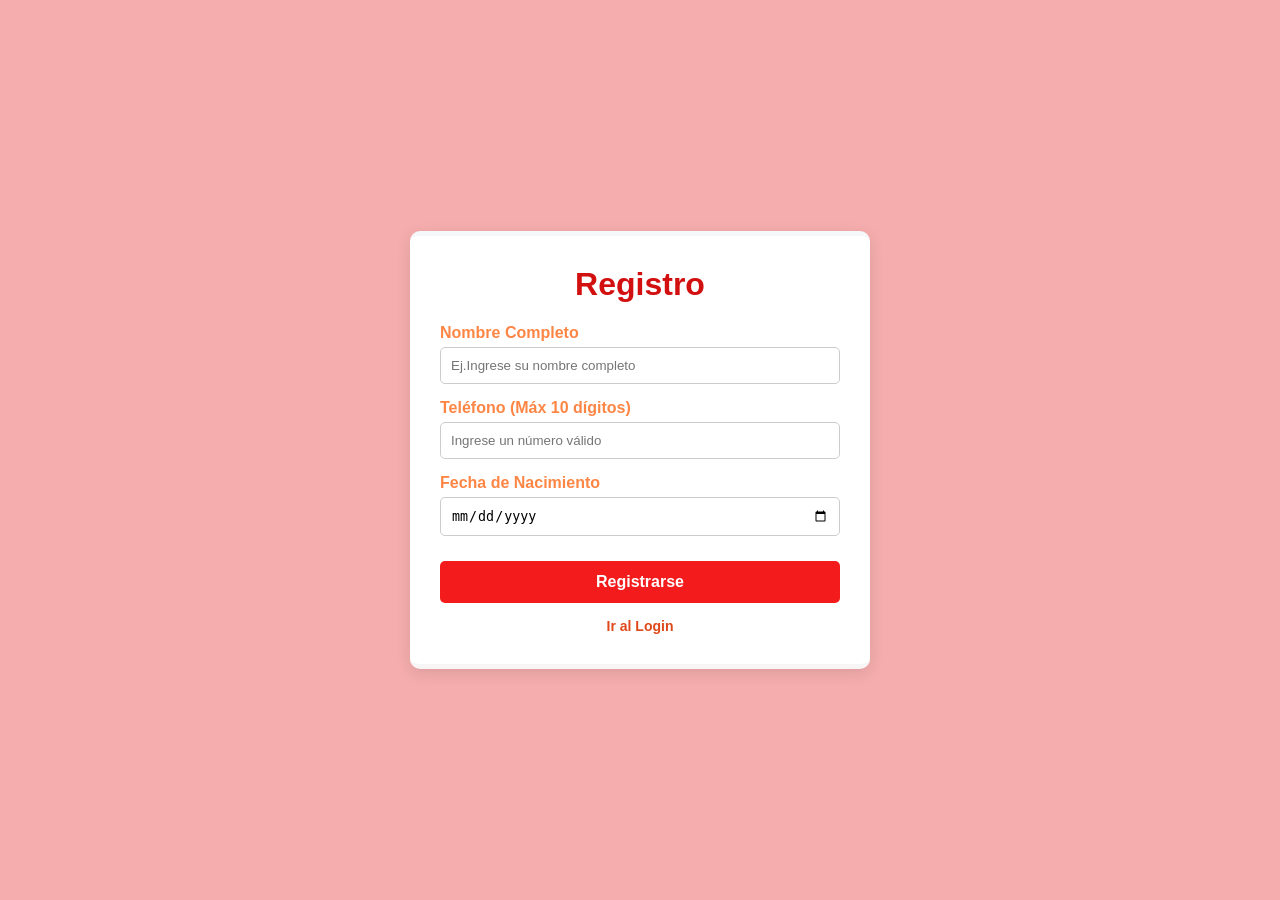
<file: index.html>
<!DOCTYPE html>
<html lang="es">
<head>
    <meta charset="UTF-8">
    <meta name="viewport" content="width=device-width, initial-scale=1.0">
    <title>Registro</title>
    <link rel="stylesheet" href="css/stylees.css">
    
</head>
<body>
    <div class="container">
        <h1>Registro </h1>
        <form id="registroForm">
            <div class="form-group">
                <label for="nombre">Nombre Completo</label>
                <input type="text" id="nombre" placeholder="Ej.Ingrese su nombre completo">
                <div id="errorNombre" class="error-msg">Solo debe contener letras.</div>
            </div>
            
            <div class="form-group">
                <label for="telefono">Teléfono (Máx 10 dígitos)</label>
                <input type="text" id="telefono" placeholder="Ingrese un número válido">
                <div id="errorTelefono" class="error-msg">Debe tener un maximo de 10 digitos.</div>
            </div>

            <div class="form-group">
                <label for="fechaNacimiento">Fecha de Nacimiento</label>
                <input type="date" id="fechaNacimiento">
                <div id="errorFecha" class="error-msg">Debe ser mayor de edad para poder registrarse.</div>
            </div>

            <button type="submit">Registrarse</button>
        </form>
        <div class="links">
            <a href="loginn.html">Ir al Login</a>
        </div>
    </div>

    <!-- Modal -->
    <div id="miModal" class="modal">
        <div class="modal-content">
            <span class="close" id="closeModal">&times;</span>
            <h3 id="modalTitulo">Registro Exitoso</h3>
            <p id="modalMensaje"></p>
        </div>
    </div>

    <!-- Carga de librería JS -->
    <script src="js/utilleria.js"></script>
    <script>
        document.getElementById('registroForm').addEventListener('submit', function(e) {
            e.preventDefault();
            
            // Obtener y limpiar valores
            const nombre = limpiarTexto(document.getElementById('nombre').value);
            const telefono = document.getElementById('telefono').value;
            const fecha = document.getElementById('fechaNacimiento').value;

            // Elementos de error
            const errNombre = document.getElementById('errorNombre');
            const errTelefono = document.getElementById('errorTelefono');
            const errFecha = document.getElementById('errorFecha');

            let esValido = true;

            // Validaciones con la librería utileria.js
            if (!soloLetras(nombre)) { 
                errNombre.style.display = 'block'; 
                esValido = false; 
            } else { 
                errNombre.style.display = 'none'; 
            }

            if (!validarLongitud(telefono, 10)) { 
                errTelefono.style.display = 'block'; 
                esValido = false; 
            } else { 
                errTelefono.style.display = 'none'; 
            }

            if (!fecha || !esMayorDeEdad(fecha)) { 
                errFecha.style.display = 'block'; 
                esValido = false; 
            } else { 
                errFecha.style.display = 'none'; 
            }

            if (esValido) {
                const edad = calcularEdad(fecha);
                const telFormateado = formatearTelefonoMX(telefono);
                
                // Mostrar resultados en la Modal
                document.getElementById('modalMensaje').innerHTML = 
                    `Hola <strong>${nombre}</strong>.<br><br>
                    Tienes <strong>${edad} años</strong> (Eres mayor de edad).<br><br>
                    Teléfono guardado: ${telFormateado}`;
                
                document.getElementById('miModal').style.display = 'block';
            }
        });

        // Cerrar Modal
        document.getElementById('closeModal').onclick = function() {
            document.getElementById('miModal').style.display = 'none';
        }
    </script>
</body>
</html>
</file>
<file: css/stylees.css>
body {
    font-family: 'Segoe UI', Tahoma, Geneva, Verdana, sans-serif;
    background-color: #f5adad;
    display: flex;
    justify-content: center;
    align-items: center;
    min-height: 100vh;
    margin: 0;
}

.container {
    background: white;
    padding: 30px;
    border-radius: 10px;
    box-shadow: 0 4px 15px rgba(0, 0, 0, 0.1);
    width: 100%;
    max-width: 400px;
    border-top: 5px solid #f5f7f9;
    border-bottom: 5px solid #f7f5f6;
}

 h1 { 
    margin-top: 0; 
    color: #d21010; 
    text-align: center; 
}

.form-group { margin-bottom: 15px; }

label { 
    display: block; 
    margin-bottom: 5px; 
    color: #fd8645; 
    font-weight: bold; 
}

input {
    width: 100%;
    padding: 10px;
    border: 1px solid #ccc;
    border-radius: 5px;
    box-sizing: border-box;
    transition: all 0.3s ease;
}

input:focus {
    outline: none;
    border-color: #EDBB00; 
    box-shadow: 0 0 5px rgba(237, 187, 0, 0.5);
}

button {
    width: 100%;
    padding: 12px;
    background-color: #f31b1b; 
    color: white;
    border: none;
    border-radius: 5px;
    font-size: 16px;
    font-weight: bold;
    cursor: pointer;
    margin-top: 10px;
    transition: background-color 0.3s ease;
}

button:hover { 
    background-color: #A50044; 
}

.error-msg { 
    color: #A50044; 
    font-size: 13px; 
    display: none; 
    margin-top: 5px; 
    font-weight: bold;
}

.links { 
    text-align: center; 
    margin-top: 15px; 
    font-size: 14px; 
}

.links a {
    color: #df481a;
    text-decoration: none;
    font-weight: bold;
}

.links a:hover {
    color: #dc1568;
}

.modal {
    display: none; 
    position: fixed; 
    z-index: 10; 
    left: 0; top: 0; 
    width: 100%; height: 100%; 
    background-color: rgba(0, 30, 60, 0.6); 
}

.modal-content {
    background-color: white;
    margin: 20% auto;
    padding: 30px;
    border-radius: 10px;
    width: 80%;
    max-width: 300px;
    text-align: center;
    position: relative;
    border-top: 5px solid #004D98;
    border-bottom: 5px solid #A50044;
}

.close {
    position: absolute;
    top: 10px; right: 15px;
    font-size: 24px; font-weight: bold;
    cursor: pointer; color: #888;
    transition: color 0.3s;
}

.close:hover { 
    color: #A50044; 
}
</file>
